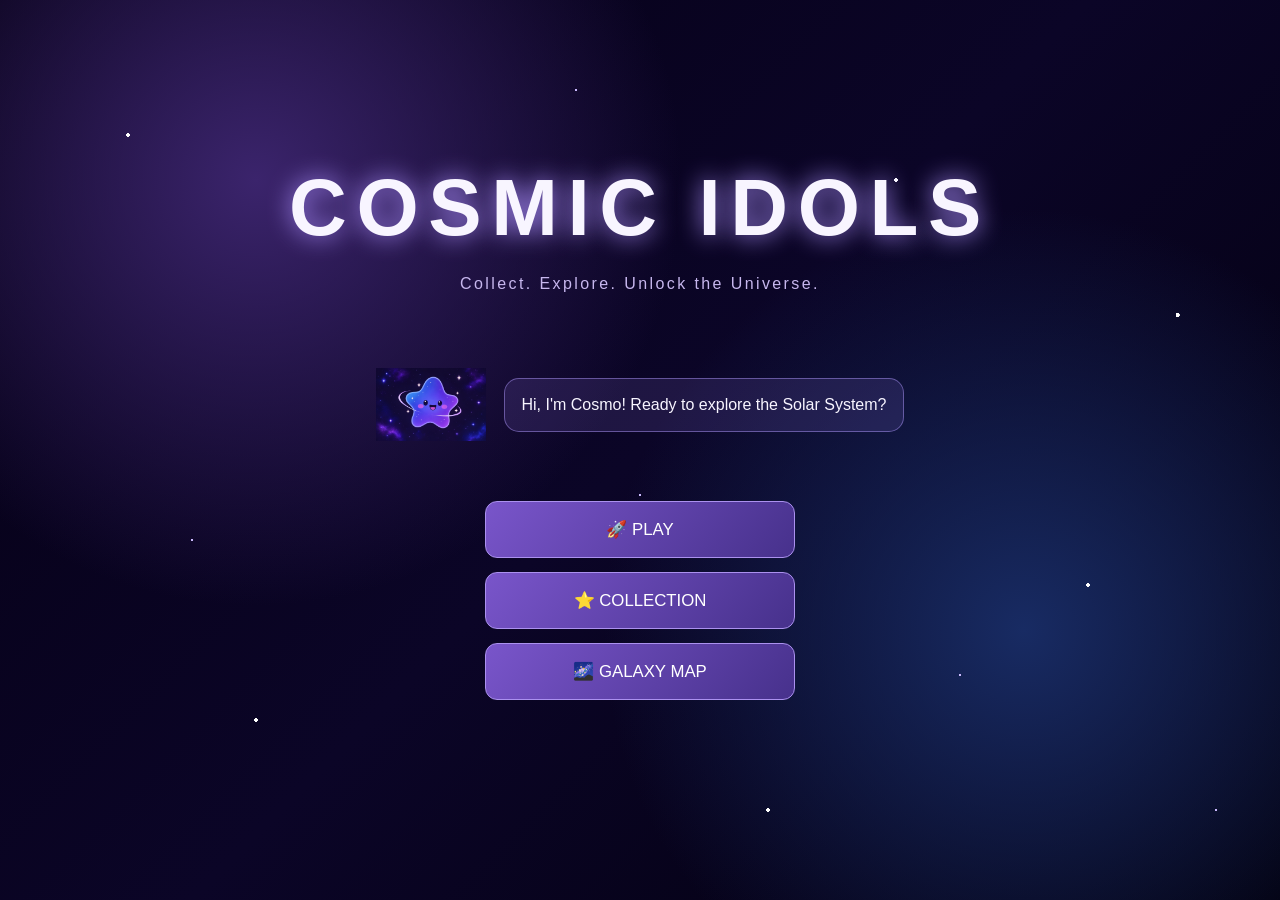
<file: index.html>
<!DOCTYPE html>
<html lang="en">
<head>
  <meta charset="UTF-8">
  <meta name="viewport" content="width=device-width, initial-scale=1.0">
  <title>Cosmic Idols</title>
  <link rel="stylesheet" href="style.css">
</head>
<body>
  <main id="app" aria-live="polite"></main>
  <script src="script.js"></script>
</body>
</html>
</file>
<file: style.css>
* {
  box-sizing: border-box;
}

body {
  margin: 0;
  min-height: 100vh;
  font-family: Arial, sans-serif;
  color: #f8f5ff;
  background:
    radial-gradient(circle at 20% 20%, #3b246c 0, transparent 34%),
    radial-gradient(circle at 80% 70%, #182b63 0, transparent 35%),
    linear-gradient(135deg, #050014, #0b0527, #02000d);
  background-attachment: fixed;
}

button {
  font: inherit;
  cursor: pointer;
  color: white;
  border: 1px solid #ab91ef;
  border-radius: 12px;
  background: linear-gradient(130deg, #7955ca, #47318c);
  padding: 12px 17px;
  transition: transform .15s, filter .15s;
}

button:hover:not(:disabled) {
  transform: translateY(-2px);
  filter: brightness(1.18);
}

button:disabled {
  cursor: not-allowed;
  opacity: .45;
}

button:focus-visible {
  outline: 3px solid #ffdc8b;
  outline-offset: 3px;
}

.ghost {
  background: #ffffff13;
}

.shell {
  max-width: 1150px;
  margin: auto;
  padding: 26px 18px 70px;
}

.home {
  min-height: 100vh;
  display: flex;
  flex-direction: column;
  align-items: center;
  justify-content: center;
  text-align: center;
  gap: 16px;
}

.home h1 {
  font-size: clamp(2.5rem, 8vw, 5rem);
  letter-spacing: .12em;
  margin: 5px 0;
  text-shadow: 0 0 25px #ae91ff;
}

.subtitle {
  color: #c7b7ee;
  letter-spacing: .15em;
  margin: 0 0 16px;
}

.home-menu {
  display: flex;
  flex-direction: column;
  gap: 14px;
  width: min(310px, 100%);
}

.home-menu button {
  padding: 17px;
  font-size: 1.05rem;
}

.cosmo-large {
  width: 150px;
  height: 150px;
  object-fit: contain;
  animation: float 3s ease-in-out infinite;
}

@keyframes float {
  50% {
    transform: translateY(-9px);
  }
}

.cosmo-speech {
  display: flex;
  align-items: center;
  justify-content: center;
  gap: 12px;
  max-width: 680px;
  margin: 14px auto 22px;
}

.cosmo-avatar {
  width: 65px;
  height: 65px;
  object-fit: contain;
  flex-shrink: 0;
}

.cosmo-dialogue {
  background: #a78aff22;
  border: 1px solid #b39aff77;
  border-radius: 15px;
  padding: 14px 17px;
  line-height: 1.5;
  text-align: left;
  flex: 1;
}

.topbar {
  display: flex;
  align-items: center;
  justify-content: space-between;
  gap: 12px;
  flex-wrap: wrap;
}

.topbar h1 {
  font-size: clamp(1.6rem, 4vw, 2.6rem);
  margin: 0;
  text-shadow: 0 0 18px #9978ff;
}

.stats {
  display: flex;
  gap: 12px;
  flex-wrap: wrap;
  justify-content: center;
  margin: 18px 0 24px;
}

.stat {
  min-width: 145px;
  flex: 1;
  text-align: center;
  padding: 15px;
  border: 1px solid #a78aff66;
  background: #ffffff0c;
  border-radius: 15px;
}

.stat-label {
  font-size: .75rem;
  letter-spacing: .1em;
  color: #c8b7ef;
}

.stat-number {
  font-size: 1.65rem;
  font-weight: 700;
  margin-top: 7px;
}

.panel {
  border: 1px solid #a78aff66;
  background: #ffffff0d;
  border-radius: 20px;
  padding: 20px;
  margin: 18px 0;
  box-shadow: 0 0 22px #7d55dc18;
}

.panel h2 {
  margin: 0 0 12px;
}

.muted {
  color: #c6b9e2;
  line-height: 1.5;
}

.grid {
  display: grid;
  grid-template-columns: repeat(auto-fit, minmax(235px, 1fr));
  gap: 15px;
}

.object-card {
  border: 1px solid #aa91f066;
  border-radius: 17px;
  background: #21183fbb;
  padding: 18px;
  position: relative;
  overflow: hidden;
}

.object-card.locked {
  filter: grayscale(1);
  opacity: .73;
}

.object-card.next {
  filter: none;
  opacity: 1;
  border-color: #c6a8ff;
}

.object-head {
  display: flex;
  gap: 12px;
  align-items: center;
}

.object-icon {
  font-size: 2.8rem;
  min-width: 53px;
  text-align: center;
}

.object-card.locked:not(.next) .object-icon {
  filter: grayscale(1);
}

.object-card h3 {
  margin: 0 0 5px;
}

.tag {
  font-size: .75rem;
  color: #d6c5ff;
}

.object-card p {
  font-size: .9rem;
  line-height: 1.5;
  color: #d0c4e8;
}

.card-actions {
  display: flex;
  flex-wrap: wrap;
  gap: 8px;
  margin-top: 13px;
}

.card-actions button {
  flex: 1;
  font-size: .85rem;
  padding: 10px;
}

.progress-track {
  height: 15px;
  background: #110c29;
  border: 1px solid #6e5b99;
  border-radius: 99px;
  overflow: hidden;
  margin: 12px 0 5px;
}

.progress-fill {
  height: 100%;
  width: 0;
  background: linear-gradient(90deg, #7655d0, #ffd06b);
  border-radius: 99px;
  box-shadow: 0 0 16px #ffca75;
  transition: width .25s linear;
}

.progress-track.ready .progress-fill {
  box-shadow: 0 0 22px #ffe6a1;
}

.progress-caption {
  font-size: .8rem;
  color: #cfc0ed;
  min-height: 18px;
}

.notice {
  background: #302250;
  border: 1px solid #c8a6ff;
  border-radius: 14px;
  padding: 15px;
  margin: 14px 0;
}

.notice strong {
  color: #ffe1a0;
}

.tutorial {
  border-color: #f3c77a;
  background: #312347bb;
}

.tutorial-label {
  font-size: .8rem;
  letter-spacing: .1em;
  color: #ffdf9c;
}

.tutorial button {
  margin-top: 10px;
}

.announcement {
  text-align: center;
  max-width: 620px;
  margin: 45px auto;
}

.announcement .object-icon {
  font-size: 5rem;
}

.announcement h2 {
  font-size: 2.3rem;
  color: #ffdb94;
}

.pill {
  display: inline-block;
  border: 1px solid #b69bff;
  border-radius: 99px;
  padding: 6px 12px;
  font-size: .8rem;
  color: #dacbff;
}

.map-grid {
  display: grid;
  grid-template-columns: repeat(auto-fit, minmax(220px, 1fr));
  gap: 15px;
}

.map-node {
  padding: 20px;
  border: 1px solid #a78aff77;
  border-radius: 17px;
  background: #231a40;
}

.map-node.locked {
  opacity: .6;
}

.small {
  font-size: .85rem;
}

.footer {
  margin-top: 24px;
  text-align: center;
  color: #9e8cbf;
  font-size: .8rem;
}

@media (max-width: 560px) {
  .shell {
    padding: 18px 12px 45px;
  }

  .stats {
    gap: 7px;
  }

  .stat {
    min-width: 95px;
    padding: 12px 8px;
  }

  .stat-number {
    font-size: 1.25rem;
  }

  .panel {
    padding: 15px;
  }

  .cosmo-avatar {
    width: 54px;
    height: 54px;
  }

  .grid {
    grid-template-columns: 1fr;
  }
}

/* GOLDEN SUN GLOW */

.object-card[data-object="0"] .object-icon {
    display: flex;
    align-items: center;
    justify-content: center;

    width: 100px;
    height: 100px;
    margin: 0 auto 15px;

    font-size: 4rem;

    border-radius: 50%;

    background: radial-gradient(
        circle,
        rgba(255, 210, 70, 0.3),
        rgba(255, 140, 0, 0.1) 55%,
        transparent 75%
    );

    filter: drop-shadow(0 0 18px #ffb347);

    animation: sunGlow 3s ease-in-out infinite alternate;
}

@keyframes sunGlow {
    from {
        filter: drop-shadow(0 0 10px #ffb347);
        transform: scale(1);
    }

    to {
        filter: drop-shadow(0 0 30px #ffcc66);
        transform: scale(1.08);
    }
}

/* UNIQUE PLANET GLOWS */

.object-card[data-object="1"] .object-icon {
    filter: drop-shadow(0 0 15px #c6c6d0);
}

.object-card[data-object="2"] .object-icon {
    filter: drop-shadow(0 0 18px #ffd27a);
}

.object-card[data-object="3"] .object-icon {
    filter: drop-shadow(0 0 18px #5cbcff);
}

.object-card[data-object="4"] .object-icon {
    filter: drop-shadow(0 0 18px #ff755c);
}

.object-card[data-object="5"] .object-icon {
    filter: drop-shadow(0 0 18px #d6a77b);
}

.object-card[data-object="6"] .object-icon {
    filter: drop-shadow(0 0 18px #e8ca91);
}

.object-card[data-object="7"] .object-icon {
    filter: drop-shadow(0 0 18px #7de5ef);
}

.object-card[data-object="8"] .object-icon {
    filter: drop-shadow(0 0 18px #5e8fff);
}

/* PLANET HOVER EFFECT */

.object-card:not(.locked):hover {
    border-color: rgba(210, 180, 255, 0.9);

    box-shadow:
        0 0 20px rgba(140, 100, 255, 0.25);

    transform: translateY(-3px);
    transition: 0.25s;
}

/* FUTURISTIC CELESTIAL CARDS */

.object-card:not(.locked) {
    background:
        linear-gradient(
            145deg,
            rgba(51, 35, 100, 0.95),
            rgba(15, 18, 54, 0.95)
        ) padding-box,
        linear-gradient(
            135deg,
            #b89aff,
            #568aff,
            #a06cff
        ) border-box;

    border: 1px solid transparent;

    box-shadow:
        0 0 18px rgba(120, 90, 255, 0.15),
        inset 0 0 20px rgba(120, 90, 255, 0.05);

    transition:
        transform 0.25s ease,
        box-shadow 0.25s ease;
}

.object-card:not(.locked):hover {
    transform: translateY(-5px);

    box-shadow:
        0 0 25px rgba(140, 110, 255, 0.35),
        inset 0 0 25px rgba(120, 90, 255, 0.1);
}

/* MAKE PLANET NAMES STAND OUT */

.object-card:not(.locked) h3 {
    color: #f5eeff;
    text-shadow: 0 0 12px rgba(175, 145, 255, 0.45);
}

/* COSMIC ENERGY PRODUCTION BARS */

.progress-track {
    height: 18px;
    background: rgba(5, 3, 25, 0.9);
    border: 1px solid rgba(160, 130, 255, 0.5);
    border-radius: 50px;
    overflow: hidden;
    position: relative;

    box-shadow: inset 0 0 12px rgba(0, 0, 0, 0.6);
}

.progress-fill {
    height: 100%;
    border-radius: 50px;

    background: linear-gradient(
        90deg,
        #7755ff,
        #b68aff,
        #ffd36e
    );

    box-shadow:
        0 0 12px rgba(180, 130, 255, 0.8),
        0 0 20px rgba(255, 210, 110, 0.5);

    position: relative;
    overflow: hidden;
}

/* SHIMMERING ENERGY EFFECT */

.progress-fill::after {
    content: "";
    position: absolute;
    inset: 0;

    background: linear-gradient(
        110deg,
        transparent 20%,
        rgba(255, 255, 255, 0.65) 50%,
        transparent 80%
    );

    animation: energyShimmer 1.5s linear infinite;
}

@keyframes energyShimmer {
    from {
        transform: translateX(-100%);
    }

    to {
        transform: translateX(100%);
    }
}

/* TWINKLING SPACE BACKGROUND */

body::before,
body::after {
    content: "";
    position: fixed;
    inset: 0;
    pointer-events: none;
    z-index: -1;
}

body::before {
    background-image:
        radial-gradient(2px 2px at 10% 15%, white 98%, transparent),
        radial-gradient(2px 2px at 35% 45%, white 98%, transparent),
        radial-gradient(2px 2px at 70% 20%, white 98%, transparent),
        radial-gradient(2px 2px at 85% 65%, white 98%, transparent),
        radial-gradient(2px 2px at 20% 80%, white 98%, transparent),
        radial-gradient(2px 2px at 60% 90%, white 98%, transparent),
        radial-gradient(2px 2px at 92% 35%, white 98%, transparent);

    animation: twinkleStars 4s ease-in-out infinite alternate;
}

body::after {
    background-image:
        radial-gradient(1px 1px at 15% 60%, #cbbaff 98%, transparent),
        radial-gradient(1px 1px at 45% 10%, #cbbaff 98%, transparent),
        radial-gradient(1px 1px at 75% 75%, #cbbaff 98%, transparent),
        radial-gradient(1px 1px at 95% 90%, #cbbaff 98%, transparent),
        radial-gradient(1px 1px at 50% 55%, #cbbaff 98%, transparent);

    animation: twinkleStars 6s ease-in-out infinite alternate-reverse;
}

@keyframes twinkleStars {
    from {
        opacity: 0.25;
    }

    to {
        opacity: 0.9;
    }
}

/* CELESTIAL OBJECT IMAGES */

.planet-image {
    width: 90px;
    height: 90px;
    object-fit: contain;
    display: block;
    filter: drop-shadow(0 0 12px rgba(255, 190, 70, 0.45));
}

.object-card[data-object="0"] .object-icon {
    width: 110px;
    height: 110px;
    margin: 0 auto 15px;
}

.object-card[data-object="0"] .planet-image {
    width: 100%;
    height: 100%;
}

/* GALAXY MAP PROGRESS */

.map-progress-track {
    width: 100%;
    height: 16px;
    margin: 18px 0 10px;
    border-radius: 50px;
    overflow: hidden;
    background: rgba(8, 5, 30, 0.9);
    border: 1px solid rgba(170, 140, 255, 0.5);
}

.map-progress-fill {
    height: 100%;
    border-radius: 50px;
    background: linear-gradient(
        90deg,
        #7655ff,
        #b78aff,
        #ffd36e
    );
    box-shadow: 0 0 15px rgba(180, 130, 255, 0.7);
    transition: width 0.4s ease;
}

/* HOME SCREEN COSMO */

.home .cosmo-speech {
    display: flex;
    align-items: center;
    justify-content: center;
    gap: 18px;
    margin: 25px auto;
    max-width: 550px;
}

.home .cosmo-avatar {
    width: 110px;
    height: 110px;
    object-fit: contain;
    flex-shrink: 0;
}

.home .cosmo-dialogue {
    flex: 1;
    text-align: left;
}

@media (max-width: 480px) {
    .home .cosmo-avatar {
        width: 80px;
        height: 80px;
    }
}
</file>
